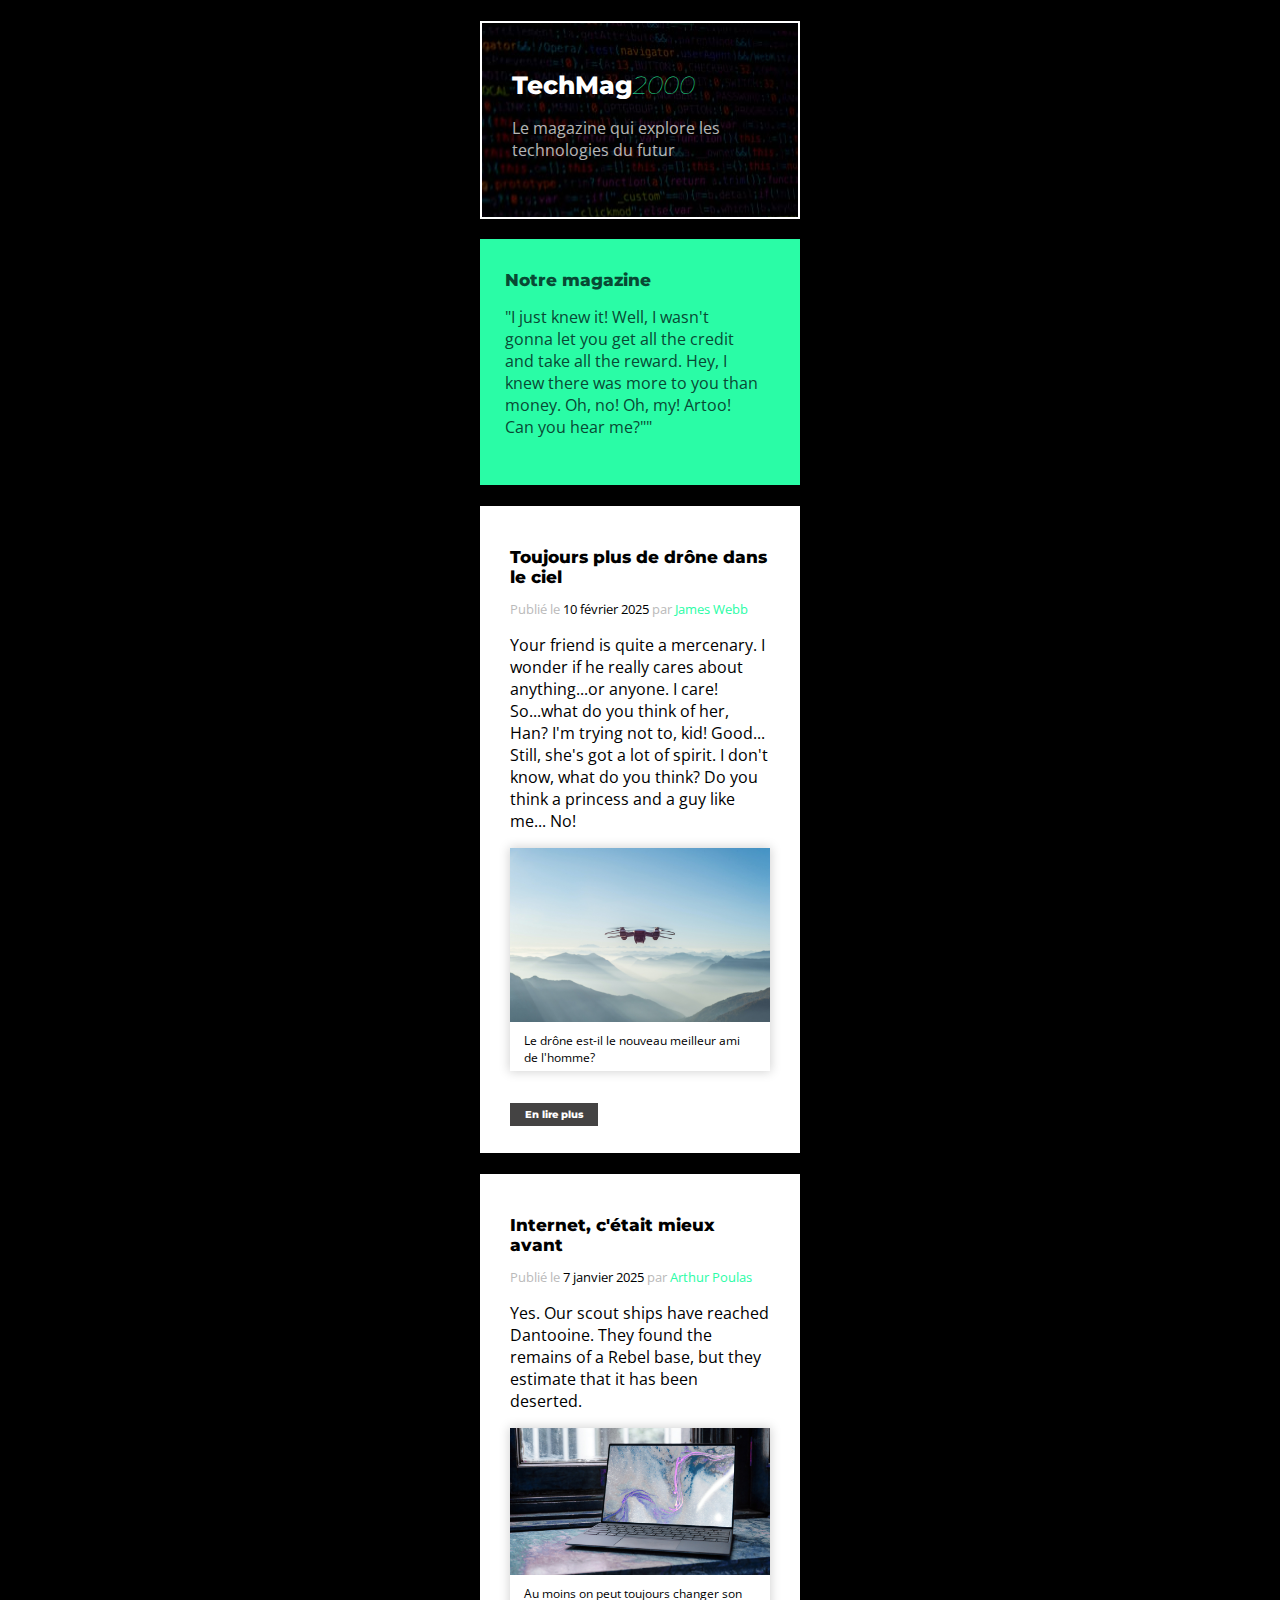
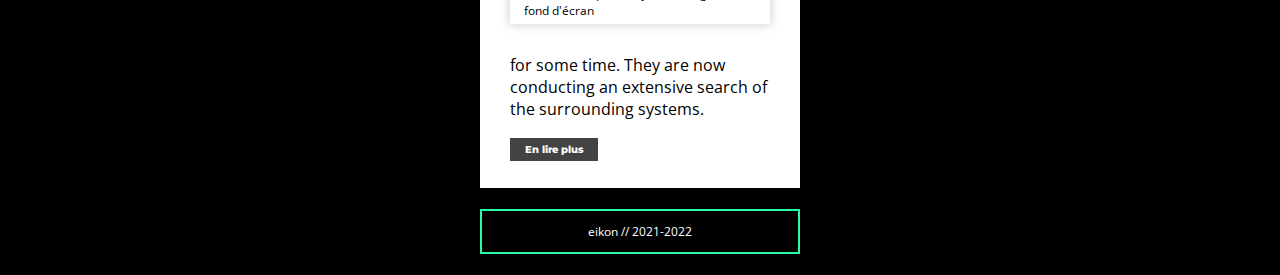
<file: index.html>
<!DOCTYPE html>
<html>
  <head>
    <meta charset="UTF-8" />
    <meta name="viewport" content="width=device-width, initial-scale=1.0" />
    <title>TechMag2000</title>
    <link rel="stylesheet" href="./css/styles.css">
    <link rel="preconnect" href="https://fonts.googleapis.com">
    <link rel="preconnect" href="https://fonts.gstatic.com" crossorigin>
    <link href="https://fonts.googleapis.com/css2?family=Montserrat:ital,wght@0,800;1,100&family=Open+Sans:ital,wght@0,400;0,700;1,400;1,700&display=swap" rel="stylesheet">
  </head>
  <body>
      <header>
        <h1>TechMag<span class="title">2000</span></h1>
        <p>Le magazine qui explore les technologies du futur</p>
      </header>
      <main>
        <div class="intro">
          <h1>Notre magazine</h1>
          <p>
            "I just knew it! Well, I wasn't gonna let you get all the credit and
             take all the reward. Hey, I knew there was more to you than money.
              Oh, no! Oh, my! Artoo! Can you hear me?""
          </p>
        </div>
        <article>
          <h1>Toujours plus de drône dans le ciel</h1>
          <p class="information">Publié le <span class="date">10 février 2025</span>
             par <span class="author">James Webb</span>
          </p>
          <p>Your friend is quite a mercenary. I wonder if he really cares about
             anything...or anyone. I care! So...what do you think of her, Han? 
             I'm trying not to, kid! Good... Still, she's got a lot of spirit. 
             I don't know, what do you think? Do you think a princess and a guy
              like me... No!
          </p>
          <figure>
            <img
            src="img/drone.jpg"
            alt="image d'un drone dans le ciel">
            <figcaption>
              Le drône est-il le nouveau meilleur ami de l'homme?
            </figcaption>
          </figure>
          <a href="article.html" class="button">En lire plus</a>
        </article>
        <article>
          <h1>Internet, c'était mieux avant</h1>
          <p class="information">Publié le <span class="date">7 janvier 2025</span>
            par <span class="author">Arthur Poulas</span>
         </p>
          <p>Yes. Our scout ships have reached Dantooine. They found the remains
             of a Rebel base, but they estimate that it has been deserted.
          </p>
          <figure>
            <img
            src="img/laptop-white.jpg"
            alt="image d'un laptop ouvert et allumé sur un fond d'écran lambda">
            <figcaption>
              Au moins on peut toujours changer son fond d'écran
            </figcaption>
          </figure>
          <p>
            for
            some time. They are now conducting an extensive search of the 
            surrounding systems.
          </p>
          <a href="article.html" class="button">En lire plus</a>
        </article>
      </main>
      <footer>
        <p>eikon // 2021-2022</p>
      </footer>
  </body>
</html>
</file>
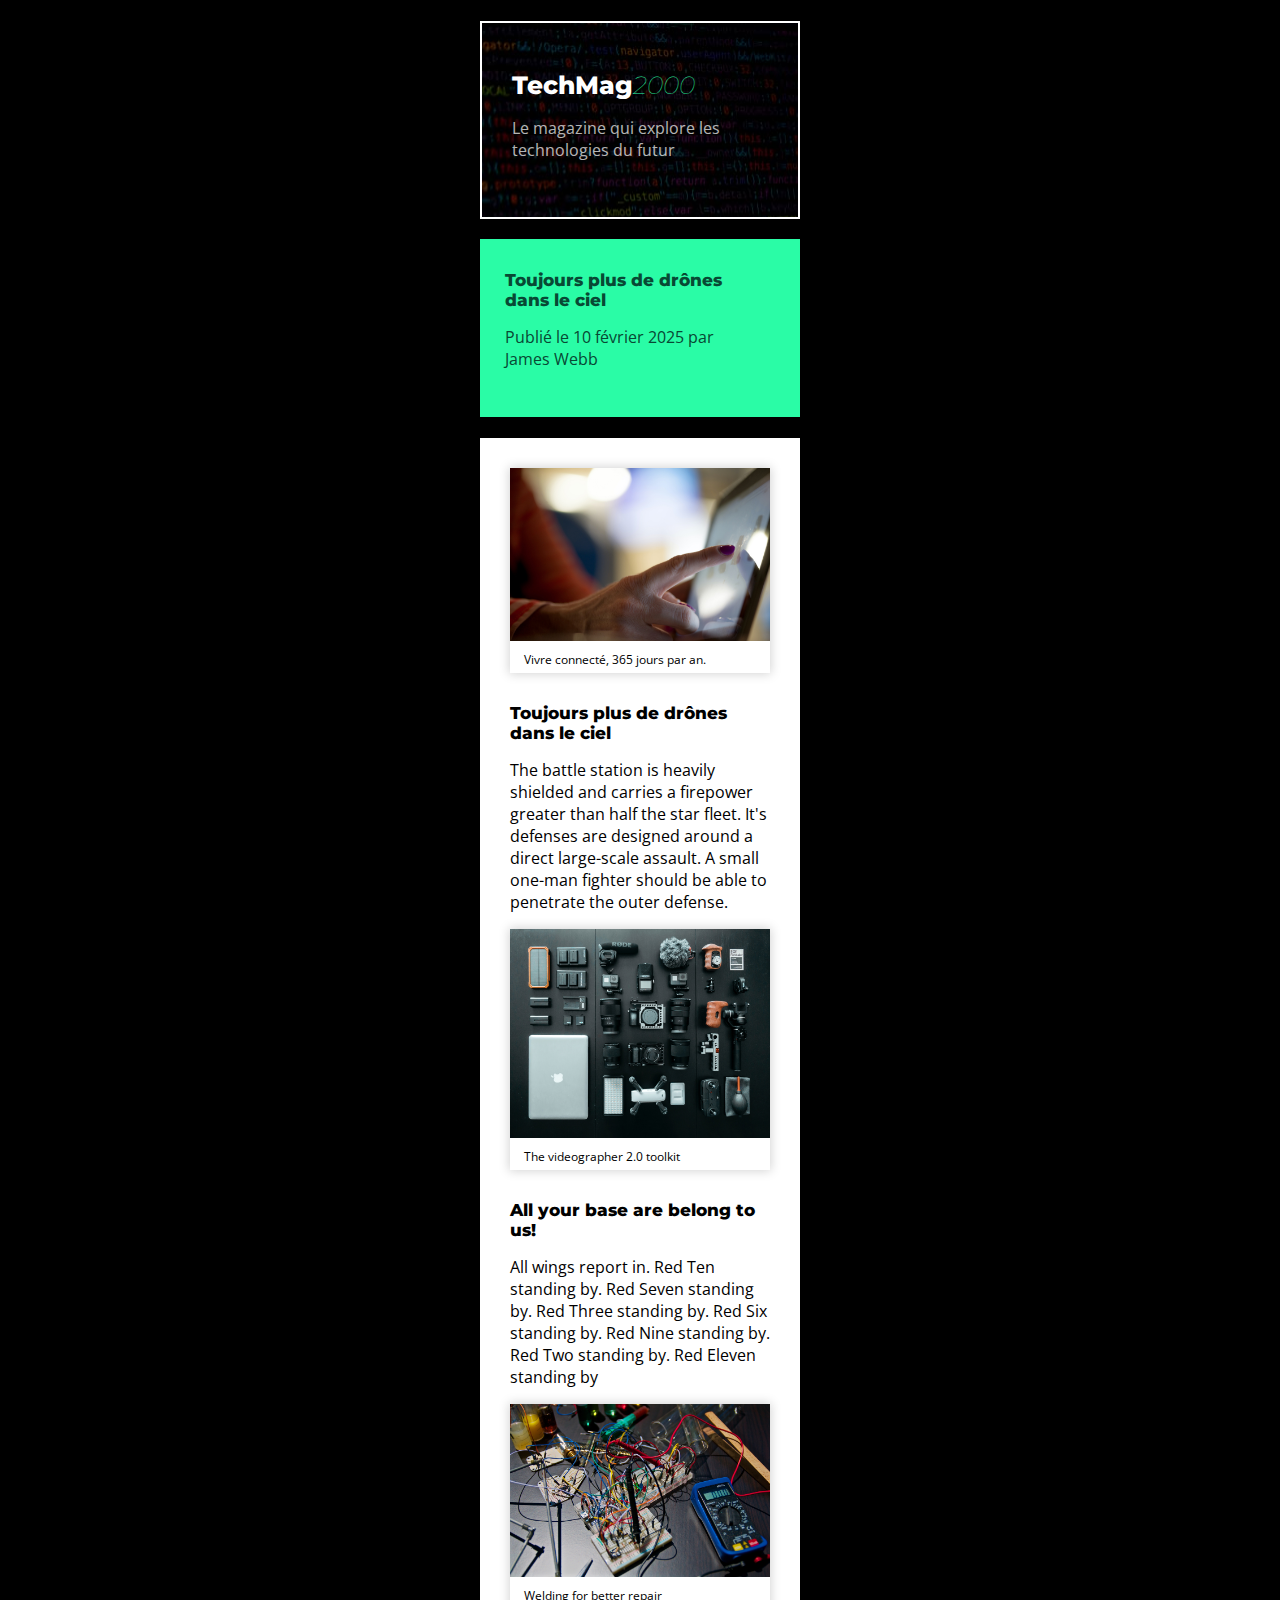
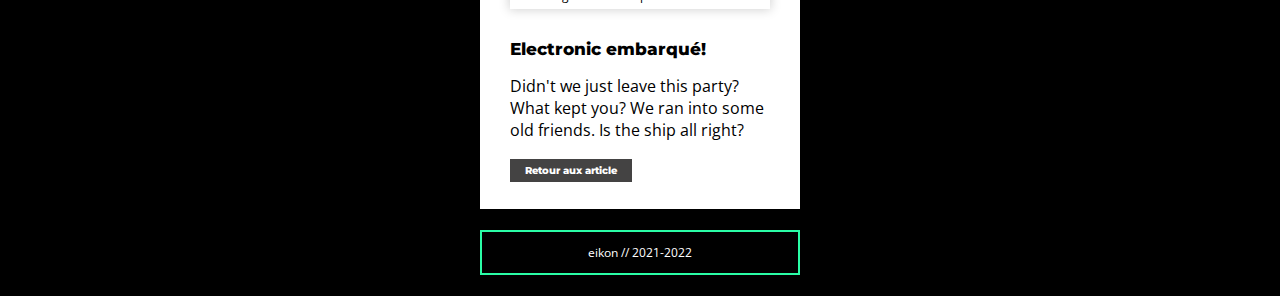
<file: article.html>
<!DOCTYPE html>
<html>
  <head>
    <meta charset="UTF-8" />
    <meta name="viewport" content="width=device-width, initial-scale=1.0" />
    <title>TechMag2000</title>
    <link rel="stylesheet" href="./css/styles.css">
    <link rel="preconnect" href="https://fonts.googleapis.com">
    <link rel="preconnect" href="https://fonts.gstatic.com" crossorigin>
    <link href="https://fonts.googleapis.com/css2?family=Montserrat:ital,wght@0,800;1,100&family=Open+Sans:ital,wght@0,400;0,700;1,400;1,700&display=swap" rel="stylesheet">
  </head>
  <body> 
      <header>
        <h1>TechMag<span class="title">2000</span></h1>
        <p>Le magazine qui explore les technologies du futur</p>
      </header>
      <main>
        <div class="intro">
          <h1>Toujours plus de drônes dans le ciel</h1>
          <p>Publié le 10 février 2025 par James Webb</p>
        </div>
        <article>
            <figure>
                <img
                src="img/insert-hand.jpg"
                alt="photo d'un doigt qui montre quelque chose sur un écran">
                <figcaption>
                    Vivre connecté, 365 jours par an.
                </figcaption>
            </figure>
            <h1>Toujours plus de drônes dans le ciel</h1>
            <p>
                The battle station is heavily shielded and carries a firepower
                 greater than half the star fleet. It's defenses are designed
                  around a direct large-scale assault. A small one-man fighter
                   should be able to penetrate the outer defense.  
            </p>
            <figure>
                <img
                src="img/toolkit.jpg"
                alt="photo d'un toolkit d'un caméraman">
                <figcaption>
                    The videographer 2.0 toolkit
                </figcaption>
            </figure>
            <h1>All your base are belong to us!</h1>
            <p>
                All wings report in. Red Ten standing by. Red Seven standing by.
                 Red Three standing by. Red Six standing by. Red Nine standing by.
                  Red Two standing by. Red Eleven standing by
            </p>
            <figure>
                <img
                src="img/electronic.jpg"
                alt="photo de matériel et cables électroniques">
                <figcaption>
                    Welding for better repair
                </figcaption>
            </figure>
            <h1>Electronic embarqué!</h1>
            <p>
                Didn't we just leave this party? What kept you? We ran into some
                 old friends. Is the ship all right?
            </p>
            <a href="index.html" class="button">Retour aux article</a>
        </article>
      </main>
      <footer>
        <p>eikon // 2021-2022</p>
      </footer>
  </body>
</html>
</file>
<file: css/styles.css>
html {
  scroll-behavior: smooth;
}

body {
  max-width: 320px;
  margin: auto;
  padding: 21px;
  font-family:'Open Sans', sans-serif;
  font-weight: 400;
  font-size: 16px;
  background-color: black;
}

header {
  background-image: url(../img/screen-code.jpg);
  border: 2px solid white;
  color: white;
  padding: 30px 30px 40px 30px;
}

article {
  background-color: white;
  padding: 30px;
  margin: 21px 0;
}

footer {
  border: 2px solid #2afca6;
  color: white;
  text-align: center;
  font-size: 12px;
}

h1 {
  font-family: 'Montserrat', sans-serif;
  font-weight: 800;
  font-size: 17px;
}

figcaption {
  font-size: 12px;
  padding: 5px 14px;
}

figure {
  margin: 0 0 30px 0;
  box-shadow: lightgray 0 0 10px 1px;
}

img {
  max-width: 100%;
}

.title {
  color: #2afca6;
  font-weight: 100;
  font-style: italic;
}

.intro {
  background-color: #2afca6;
  padding: 20px 40px 31px 25px;
  margin: 20px 0;
  color: #084934;
}   

.information {
  font-size: 13px;
  color: #bababa;
}

.date {
  color: black;
}

.author {
  color: #2afca6;
}

.button {
  font-family: 'Montserrat', sans-serif;
  font-size: 10px;
  font-weight: 800;
  text-decoration: none;
  color: white;
  background-color: rgb(68, 67, 67);
  padding: 5px 15px;
}

header h1 {
  font-family:'Montserrat', sans-serif;
  font-weight: 800;
  font-size: 25px;
}

header p {
  opacity: 70%;
}
</file>
